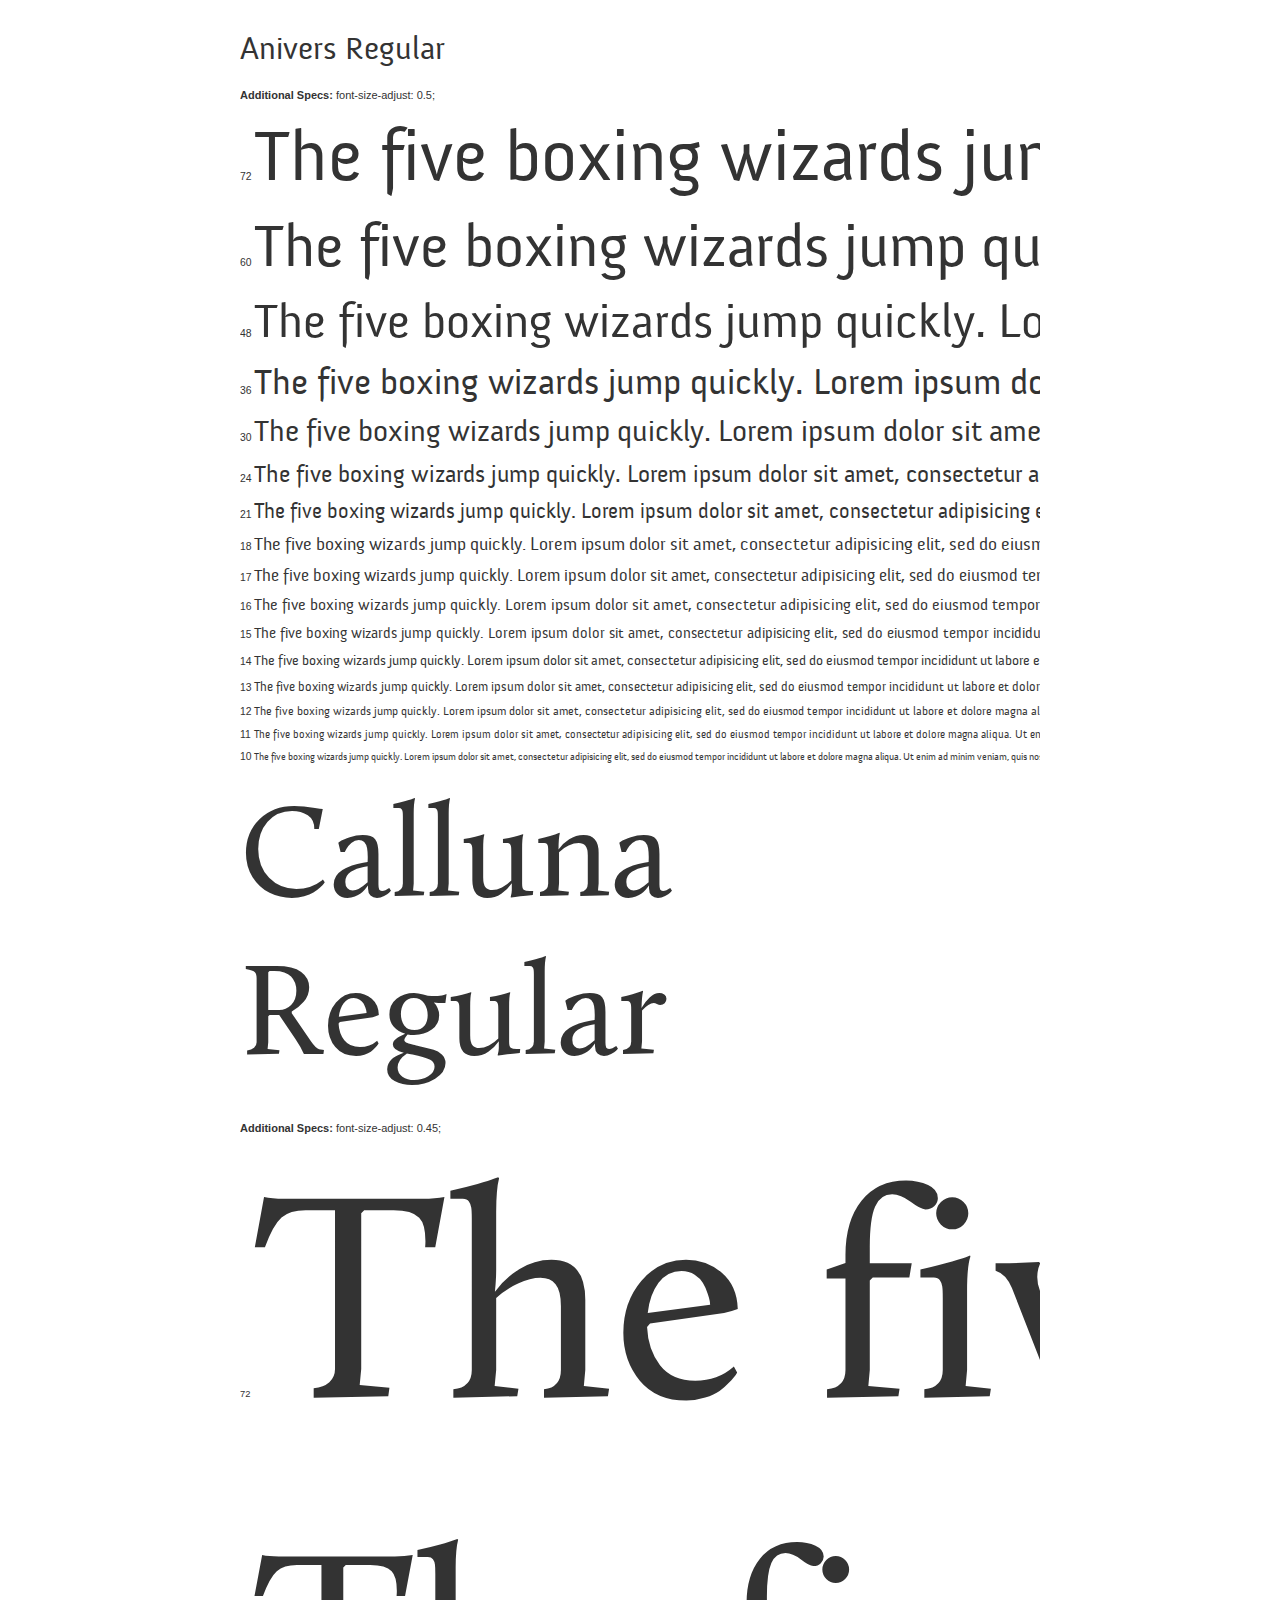
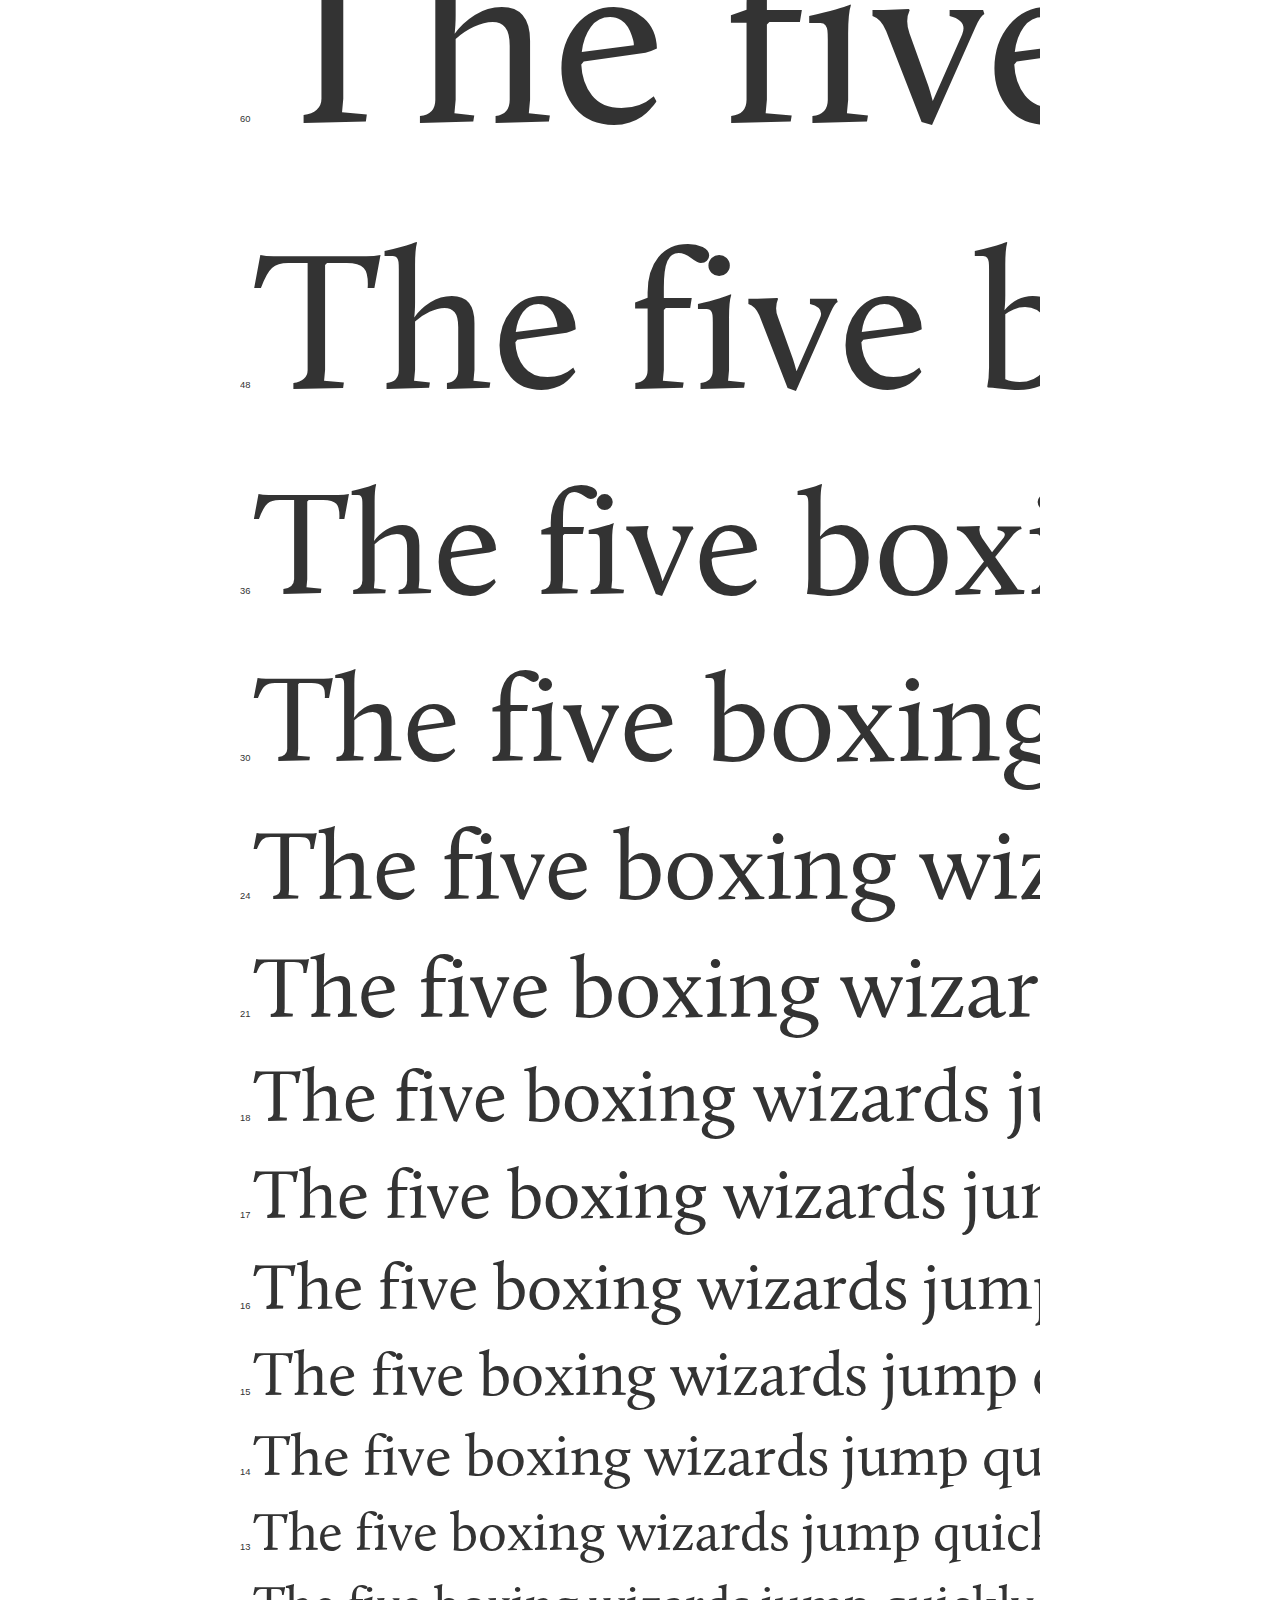
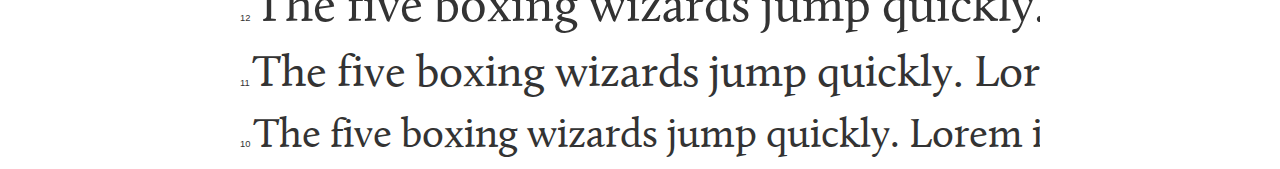
<file: fonts/demo.html>
<!DOCTYPE html PUBLIC "-//W3C//DTD XHTML 1.0 Strict//EN"
	"http://www.w3.org/TR/xhtml1/DTD/xhtml1-strict.dtd">

<html xmlns="http://www.w3.org/1999/xhtml" xml:lang="en" lang="en">
<head>
	<meta http-equiv="Content-Type" content="text/html; charset=utf-8"/>

	<title>Font Face Demo</title>
	<link rel="stylesheet" href="stylesheet.css" type="text/css" charset="utf-8">
	<style type="text/css" media="screen">
		body {font-family: Helvetica, Arial, sans-serif; color:#333;}
		.AniversRegular {
			font-weight: normal;
			font-style: normal;
			line-height:normal;
			font-family: 'AniversRegular', sans-serif;
			font-size-adjust: 0.5;
		}
		.CallunaRegular {
			font-weight: normal;
			font-style: normal;
			line-height:normal;
			font-family: 'CallunaRegular', sans-serif;
			font-size-adjust: 0.45;
		}
		
		.size {
			font-family: Helvetica, Arial, sans-serif;
			font-weight: normal;
			font-style: normal;
			font-size: 11px;
		}
		#container {
			width: 800px;
			margin-left: auto;
			margin-right: auto;
			overflow: hidden;
			
		}
		.samplebox {
			white-space:nowrap;
			margin-top:10px;
			margin-bottom: 0px;
		}
	</style>
</head>

<body>
	<div id="container">
	
	
	
	 
	<h1 class="AniversRegular">Anivers Regular</h1>
	<p class="size"><strong>Additional Specs:</strong> font-size-adjust: 0.5;</p>
		<p class="AniversRegular samplebox" style="font-size:72px;"><span class="size">72 </span>The five boxing wizards jump quickly. Lorem ipsum dolor sit amet, consectetur adipisicing elit, sed do eiusmod tempor incididunt ut labore et dolore magna aliqua. Ut enim ad minim veniam, quis nostrud exercitation ullamco laboris nisi ut aliquip ex ea commodo consequat. Duis aute irure dolor in reprehenderit in voluptate velit esse cillum dolore eu fugiat nulla pariatur. Excepteur sint occaecat cupidatat non proident, sunt in culpa qui officia deserunt mollit anim id est laborum.</p>
		<p class="AniversRegular samplebox" style="font-size:60px;"><span class="size">60 </span>The five boxing wizards jump quickly. Lorem ipsum dolor sit amet, consectetur adipisicing elit, sed do eiusmod tempor incididunt ut labore et dolore magna aliqua. Ut enim ad minim veniam, quis nostrud exercitation ullamco laboris nisi ut aliquip ex ea commodo consequat. Duis aute irure dolor in reprehenderit in voluptate velit esse cillum dolore eu fugiat nulla pariatur. Excepteur sint occaecat cupidatat non proident, sunt in culpa qui officia deserunt mollit anim id est laborum.</p>
		<p class="AniversRegular samplebox" style="font-size:48px;"><span class="size">48 </span>The five boxing wizards jump quickly. Lorem ipsum dolor sit amet, consectetur adipisicing elit, sed do eiusmod tempor incididunt ut labore et dolore magna aliqua. Ut enim ad minim veniam, quis nostrud exercitation ullamco laboris nisi ut aliquip ex ea commodo consequat. Duis aute irure dolor in reprehenderit in voluptate velit esse cillum dolore eu fugiat nulla pariatur. Excepteur sint occaecat cupidatat non proident, sunt in culpa qui officia deserunt mollit anim id est laborum.</p>
		<p class="AniversRegular samplebox" style="font-size:36px;"><span class="size">36 </span>The five boxing wizards jump quickly. Lorem ipsum dolor sit amet, consectetur adipisicing elit, sed do eiusmod tempor incididunt ut labore et dolore magna aliqua. Ut enim ad minim veniam, quis nostrud exercitation ullamco laboris nisi ut aliquip ex ea commodo consequat. Duis aute irure dolor in reprehenderit in voluptate velit esse cillum dolore eu fugiat nulla pariatur. Excepteur sint occaecat cupidatat non proident, sunt in culpa qui officia deserunt mollit anim id est laborum.</p>
		<p class="AniversRegular samplebox" style="font-size:30px;"><span class="size">30 </span>The five boxing wizards jump quickly. Lorem ipsum dolor sit amet, consectetur adipisicing elit, sed do eiusmod tempor incididunt ut labore et dolore magna aliqua. Ut enim ad minim veniam, quis nostrud exercitation ullamco laboris nisi ut aliquip ex ea commodo consequat. Duis aute irure dolor in reprehenderit in voluptate velit esse cillum dolore eu fugiat nulla pariatur. Excepteur sint occaecat cupidatat non proident, sunt in culpa qui officia deserunt mollit anim id est laborum.</p>
		<p class="AniversRegular samplebox" style="font-size:24px;"><span class="size">24 </span>The five boxing wizards jump quickly. Lorem ipsum dolor sit amet, consectetur adipisicing elit, sed do eiusmod tempor incididunt ut labore et dolore magna aliqua. Ut enim ad minim veniam, quis nostrud exercitation ullamco laboris nisi ut aliquip ex ea commodo consequat. Duis aute irure dolor in reprehenderit in voluptate velit esse cillum dolore eu fugiat nulla pariatur. Excepteur sint occaecat cupidatat non proident, sunt in culpa qui officia deserunt mollit anim id est laborum.</p>
		<p class="AniversRegular samplebox" style="font-size:21px;"><span class="size">21 </span>The five boxing wizards jump quickly. Lorem ipsum dolor sit amet, consectetur adipisicing elit, sed do eiusmod tempor incididunt ut labore et dolore magna aliqua. Ut enim ad minim veniam, quis nostrud exercitation ullamco laboris nisi ut aliquip ex ea commodo consequat. Duis aute irure dolor in reprehenderit in voluptate velit esse cillum dolore eu fugiat nulla pariatur. Excepteur sint occaecat cupidatat non proident, sunt in culpa qui officia deserunt mollit anim id est laborum.</p>
		<p class="AniversRegular samplebox" style="font-size:18px;"><span class="size">18 </span>The five boxing wizards jump quickly. Lorem ipsum dolor sit amet, consectetur adipisicing elit, sed do eiusmod tempor incididunt ut labore et dolore magna aliqua. Ut enim ad minim veniam, quis nostrud exercitation ullamco laboris nisi ut aliquip ex ea commodo consequat. Duis aute irure dolor in reprehenderit in voluptate velit esse cillum dolore eu fugiat nulla pariatur. Excepteur sint occaecat cupidatat non proident, sunt in culpa qui officia deserunt mollit anim id est laborum.</p>
		<p class="AniversRegular samplebox" style="font-size:17px;"><span class="size">17 </span>The five boxing wizards jump quickly. Lorem ipsum dolor sit amet, consectetur adipisicing elit, sed do eiusmod tempor incididunt ut labore et dolore magna aliqua. Ut enim ad minim veniam, quis nostrud exercitation ullamco laboris nisi ut aliquip ex ea commodo consequat. Duis aute irure dolor in reprehenderit in voluptate velit esse cillum dolore eu fugiat nulla pariatur. Excepteur sint occaecat cupidatat non proident, sunt in culpa qui officia deserunt mollit anim id est laborum.</p>
		<p class="AniversRegular samplebox" style="font-size:16px;"><span class="size">16 </span>The five boxing wizards jump quickly. Lorem ipsum dolor sit amet, consectetur adipisicing elit, sed do eiusmod tempor incididunt ut labore et dolore magna aliqua. Ut enim ad minim veniam, quis nostrud exercitation ullamco laboris nisi ut aliquip ex ea commodo consequat. Duis aute irure dolor in reprehenderit in voluptate velit esse cillum dolore eu fugiat nulla pariatur. Excepteur sint occaecat cupidatat non proident, sunt in culpa qui officia deserunt mollit anim id est laborum.</p>
		<p class="AniversRegular samplebox" style="font-size:15px;"><span class="size">15 </span>The five boxing wizards jump quickly. Lorem ipsum dolor sit amet, consectetur adipisicing elit, sed do eiusmod tempor incididunt ut labore et dolore magna aliqua. Ut enim ad minim veniam, quis nostrud exercitation ullamco laboris nisi ut aliquip ex ea commodo consequat. Duis aute irure dolor in reprehenderit in voluptate velit esse cillum dolore eu fugiat nulla pariatur. Excepteur sint occaecat cupidatat non proident, sunt in culpa qui officia deserunt mollit anim id est laborum.</p>
		<p class="AniversRegular samplebox" style="font-size:14px;"><span class="size">14 </span>The five boxing wizards jump quickly. Lorem ipsum dolor sit amet, consectetur adipisicing elit, sed do eiusmod tempor incididunt ut labore et dolore magna aliqua. Ut enim ad minim veniam, quis nostrud exercitation ullamco laboris nisi ut aliquip ex ea commodo consequat. Duis aute irure dolor in reprehenderit in voluptate velit esse cillum dolore eu fugiat nulla pariatur. Excepteur sint occaecat cupidatat non proident, sunt in culpa qui officia deserunt mollit anim id est laborum.</p>
		<p class="AniversRegular samplebox" style="font-size:13px;"><span class="size">13 </span>The five boxing wizards jump quickly. Lorem ipsum dolor sit amet, consectetur adipisicing elit, sed do eiusmod tempor incididunt ut labore et dolore magna aliqua. Ut enim ad minim veniam, quis nostrud exercitation ullamco laboris nisi ut aliquip ex ea commodo consequat. Duis aute irure dolor in reprehenderit in voluptate velit esse cillum dolore eu fugiat nulla pariatur. Excepteur sint occaecat cupidatat non proident, sunt in culpa qui officia deserunt mollit anim id est laborum.</p>
		<p class="AniversRegular samplebox" style="font-size:12px;"><span class="size">12 </span>The five boxing wizards jump quickly. Lorem ipsum dolor sit amet, consectetur adipisicing elit, sed do eiusmod tempor incididunt ut labore et dolore magna aliqua. Ut enim ad minim veniam, quis nostrud exercitation ullamco laboris nisi ut aliquip ex ea commodo consequat. Duis aute irure dolor in reprehenderit in voluptate velit esse cillum dolore eu fugiat nulla pariatur. Excepteur sint occaecat cupidatat non proident, sunt in culpa qui officia deserunt mollit anim id est laborum.</p>
		<p class="AniversRegular samplebox" style="font-size:11px;"><span class="size">11 </span>The five boxing wizards jump quickly. Lorem ipsum dolor sit amet, consectetur adipisicing elit, sed do eiusmod tempor incididunt ut labore et dolore magna aliqua. Ut enim ad minim veniam, quis nostrud exercitation ullamco laboris nisi ut aliquip ex ea commodo consequat. Duis aute irure dolor in reprehenderit in voluptate velit esse cillum dolore eu fugiat nulla pariatur. Excepteur sint occaecat cupidatat non proident, sunt in culpa qui officia deserunt mollit anim id est laborum.</p>
		<p class="AniversRegular samplebox" style="font-size:10px;"><span class="size">10 </span>The five boxing wizards jump quickly. Lorem ipsum dolor sit amet, consectetur adipisicing elit, sed do eiusmod tempor incididunt ut labore et dolore magna aliqua. Ut enim ad minim veniam, quis nostrud exercitation ullamco laboris nisi ut aliquip ex ea commodo consequat. Duis aute irure dolor in reprehenderit in voluptate velit esse cillum dolore eu fugiat nulla pariatur. Excepteur sint occaecat cupidatat non proident, sunt in culpa qui officia deserunt mollit anim id est laborum.</p>
		 
	<h1 class="CallunaRegular">Calluna Regular</h1>
	<p class="size"><strong>Additional Specs:</strong> font-size-adjust: 0.45;</p>
		<p class="CallunaRegular samplebox" style="font-size:72px;"><span class="size">72 </span>The five boxing wizards jump quickly. Lorem ipsum dolor sit amet, consectetur adipisicing elit, sed do eiusmod tempor incididunt ut labore et dolore magna aliqua. Ut enim ad minim veniam, quis nostrud exercitation ullamco laboris nisi ut aliquip ex ea commodo consequat. Duis aute irure dolor in reprehenderit in voluptate velit esse cillum dolore eu fugiat nulla pariatur. Excepteur sint occaecat cupidatat non proident, sunt in culpa qui officia deserunt mollit anim id est laborum.</p>
		<p class="CallunaRegular samplebox" style="font-size:60px;"><span class="size">60 </span>The five boxing wizards jump quickly. Lorem ipsum dolor sit amet, consectetur adipisicing elit, sed do eiusmod tempor incididunt ut labore et dolore magna aliqua. Ut enim ad minim veniam, quis nostrud exercitation ullamco laboris nisi ut aliquip ex ea commodo consequat. Duis aute irure dolor in reprehenderit in voluptate velit esse cillum dolore eu fugiat nulla pariatur. Excepteur sint occaecat cupidatat non proident, sunt in culpa qui officia deserunt mollit anim id est laborum.</p>
		<p class="CallunaRegular samplebox" style="font-size:48px;"><span class="size">48 </span>The five boxing wizards jump quickly. Lorem ipsum dolor sit amet, consectetur adipisicing elit, sed do eiusmod tempor incididunt ut labore et dolore magna aliqua. Ut enim ad minim veniam, quis nostrud exercitation ullamco laboris nisi ut aliquip ex ea commodo consequat. Duis aute irure dolor in reprehenderit in voluptate velit esse cillum dolore eu fugiat nulla pariatur. Excepteur sint occaecat cupidatat non proident, sunt in culpa qui officia deserunt mollit anim id est laborum.</p>
		<p class="CallunaRegular samplebox" style="font-size:36px;"><span class="size">36 </span>The five boxing wizards jump quickly. Lorem ipsum dolor sit amet, consectetur adipisicing elit, sed do eiusmod tempor incididunt ut labore et dolore magna aliqua. Ut enim ad minim veniam, quis nostrud exercitation ullamco laboris nisi ut aliquip ex ea commodo consequat. Duis aute irure dolor in reprehenderit in voluptate velit esse cillum dolore eu fugiat nulla pariatur. Excepteur sint occaecat cupidatat non proident, sunt in culpa qui officia deserunt mollit anim id est laborum.</p>
		<p class="CallunaRegular samplebox" style="font-size:30px;"><span class="size">30 </span>The five boxing wizards jump quickly. Lorem ipsum dolor sit amet, consectetur adipisicing elit, sed do eiusmod tempor incididunt ut labore et dolore magna aliqua. Ut enim ad minim veniam, quis nostrud exercitation ullamco laboris nisi ut aliquip ex ea commodo consequat. Duis aute irure dolor in reprehenderit in voluptate velit esse cillum dolore eu fugiat nulla pariatur. Excepteur sint occaecat cupidatat non proident, sunt in culpa qui officia deserunt mollit anim id est laborum.</p>
		<p class="CallunaRegular samplebox" style="font-size:24px;"><span class="size">24 </span>The five boxing wizards jump quickly. Lorem ipsum dolor sit amet, consectetur adipisicing elit, sed do eiusmod tempor incididunt ut labore et dolore magna aliqua. Ut enim ad minim veniam, quis nostrud exercitation ullamco laboris nisi ut aliquip ex ea commodo consequat. Duis aute irure dolor in reprehenderit in voluptate velit esse cillum dolore eu fugiat nulla pariatur. Excepteur sint occaecat cupidatat non proident, sunt in culpa qui officia deserunt mollit anim id est laborum.</p>
		<p class="CallunaRegular samplebox" style="font-size:21px;"><span class="size">21 </span>The five boxing wizards jump quickly. Lorem ipsum dolor sit amet, consectetur adipisicing elit, sed do eiusmod tempor incididunt ut labore et dolore magna aliqua. Ut enim ad minim veniam, quis nostrud exercitation ullamco laboris nisi ut aliquip ex ea commodo consequat. Duis aute irure dolor in reprehenderit in voluptate velit esse cillum dolore eu fugiat nulla pariatur. Excepteur sint occaecat cupidatat non proident, sunt in culpa qui officia deserunt mollit anim id est laborum.</p>
		<p class="CallunaRegular samplebox" style="font-size:18px;"><span class="size">18 </span>The five boxing wizards jump quickly. Lorem ipsum dolor sit amet, consectetur adipisicing elit, sed do eiusmod tempor incididunt ut labore et dolore magna aliqua. Ut enim ad minim veniam, quis nostrud exercitation ullamco laboris nisi ut aliquip ex ea commodo consequat. Duis aute irure dolor in reprehenderit in voluptate velit esse cillum dolore eu fugiat nulla pariatur. Excepteur sint occaecat cupidatat non proident, sunt in culpa qui officia deserunt mollit anim id est laborum.</p>
		<p class="CallunaRegular samplebox" style="font-size:17px;"><span class="size">17 </span>The five boxing wizards jump quickly. Lorem ipsum dolor sit amet, consectetur adipisicing elit, sed do eiusmod tempor incididunt ut labore et dolore magna aliqua. Ut enim ad minim veniam, quis nostrud exercitation ullamco laboris nisi ut aliquip ex ea commodo consequat. Duis aute irure dolor in reprehenderit in voluptate velit esse cillum dolore eu fugiat nulla pariatur. Excepteur sint occaecat cupidatat non proident, sunt in culpa qui officia deserunt mollit anim id est laborum.</p>
		<p class="CallunaRegular samplebox" style="font-size:16px;"><span class="size">16 </span>The five boxing wizards jump quickly. Lorem ipsum dolor sit amet, consectetur adipisicing elit, sed do eiusmod tempor incididunt ut labore et dolore magna aliqua. Ut enim ad minim veniam, quis nostrud exercitation ullamco laboris nisi ut aliquip ex ea commodo consequat. Duis aute irure dolor in reprehenderit in voluptate velit esse cillum dolore eu fugiat nulla pariatur. Excepteur sint occaecat cupidatat non proident, sunt in culpa qui officia deserunt mollit anim id est laborum.</p>
		<p class="CallunaRegular samplebox" style="font-size:15px;"><span class="size">15 </span>The five boxing wizards jump quickly. Lorem ipsum dolor sit amet, consectetur adipisicing elit, sed do eiusmod tempor incididunt ut labore et dolore magna aliqua. Ut enim ad minim veniam, quis nostrud exercitation ullamco laboris nisi ut aliquip ex ea commodo consequat. Duis aute irure dolor in reprehenderit in voluptate velit esse cillum dolore eu fugiat nulla pariatur. Excepteur sint occaecat cupidatat non proident, sunt in culpa qui officia deserunt mollit anim id est laborum.</p>
		<p class="CallunaRegular samplebox" style="font-size:14px;"><span class="size">14 </span>The five boxing wizards jump quickly. Lorem ipsum dolor sit amet, consectetur adipisicing elit, sed do eiusmod tempor incididunt ut labore et dolore magna aliqua. Ut enim ad minim veniam, quis nostrud exercitation ullamco laboris nisi ut aliquip ex ea commodo consequat. Duis aute irure dolor in reprehenderit in voluptate velit esse cillum dolore eu fugiat nulla pariatur. Excepteur sint occaecat cupidatat non proident, sunt in culpa qui officia deserunt mollit anim id est laborum.</p>
		<p class="CallunaRegular samplebox" style="font-size:13px;"><span class="size">13 </span>The five boxing wizards jump quickly. Lorem ipsum dolor sit amet, consectetur adipisicing elit, sed do eiusmod tempor incididunt ut labore et dolore magna aliqua. Ut enim ad minim veniam, quis nostrud exercitation ullamco laboris nisi ut aliquip ex ea commodo consequat. Duis aute irure dolor in reprehenderit in voluptate velit esse cillum dolore eu fugiat nulla pariatur. Excepteur sint occaecat cupidatat non proident, sunt in culpa qui officia deserunt mollit anim id est laborum.</p>
		<p class="CallunaRegular samplebox" style="font-size:12px;"><span class="size">12 </span>The five boxing wizards jump quickly. Lorem ipsum dolor sit amet, consectetur adipisicing elit, sed do eiusmod tempor incididunt ut labore et dolore magna aliqua. Ut enim ad minim veniam, quis nostrud exercitation ullamco laboris nisi ut aliquip ex ea commodo consequat. Duis aute irure dolor in reprehenderit in voluptate velit esse cillum dolore eu fugiat nulla pariatur. Excepteur sint occaecat cupidatat non proident, sunt in culpa qui officia deserunt mollit anim id est laborum.</p>
		<p class="CallunaRegular samplebox" style="font-size:11px;"><span class="size">11 </span>The five boxing wizards jump quickly. Lorem ipsum dolor sit amet, consectetur adipisicing elit, sed do eiusmod tempor incididunt ut labore et dolore magna aliqua. Ut enim ad minim veniam, quis nostrud exercitation ullamco laboris nisi ut aliquip ex ea commodo consequat. Duis aute irure dolor in reprehenderit in voluptate velit esse cillum dolore eu fugiat nulla pariatur. Excepteur sint occaecat cupidatat non proident, sunt in culpa qui officia deserunt mollit anim id est laborum.</p>
		<p class="CallunaRegular samplebox" style="font-size:10px;"><span class="size">10 </span>The five boxing wizards jump quickly. Lorem ipsum dolor sit amet, consectetur adipisicing elit, sed do eiusmod tempor incididunt ut labore et dolore magna aliqua. Ut enim ad minim veniam, quis nostrud exercitation ullamco laboris nisi ut aliquip ex ea commodo consequat. Duis aute irure dolor in reprehenderit in voluptate velit esse cillum dolore eu fugiat nulla pariatur. Excepteur sint occaecat cupidatat non proident, sunt in culpa qui officia deserunt mollit anim id est laborum.</p>
			</div>
</body>
</html>
</file>
<file: fonts/stylesheet.css>
/* Generated by Font Squirrel (http://www.fontsquirrel.com) on October 9, 2010 */



@font-face {
	font-family: 'AniversRegular';
	src: url('anivers_regular-webfont.eot');
	src: local('☺'), url([data-uri]) format('woff'), url([data-uri]) format('truetype'), url('anivers_regular-webfont.svg#webfontPO4lhHhs') format('svg');
	font-weight: normal;
	font-style: normal;
}

@font-face {
	font-family: 'CallunaRegular';
	src: url('calluna-regular-webfont.eot');
	src: local('☺'), url([data-uri]) format('woff'), url([data-uri]) format('truetype'), url('calluna-regular-webfont.svg#webfontKwFA6Qxh') format('svg');
	font-weight: normal;
	font-style: normal;
}
</file>
